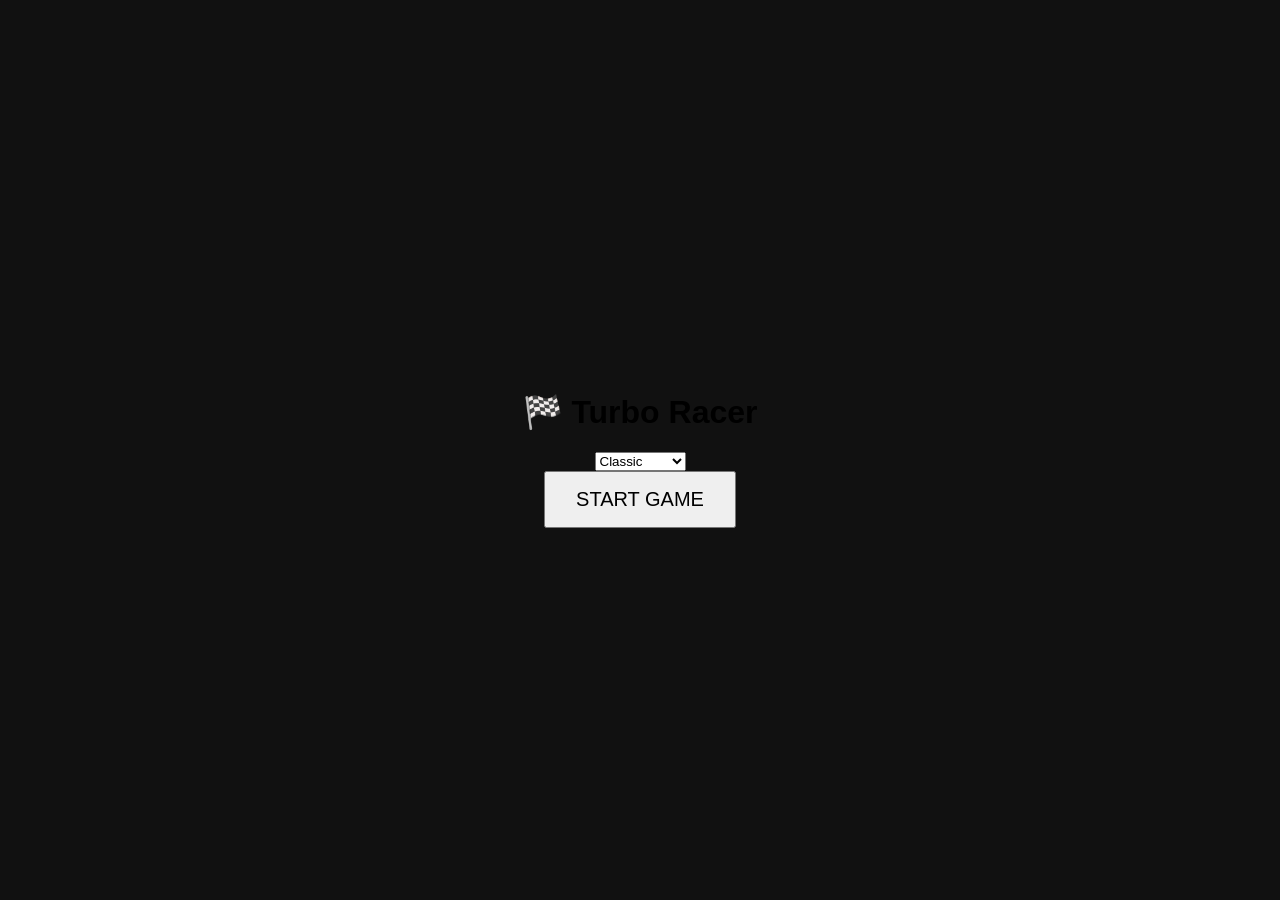
<file: WEEK03/car-racing/index.html>
<!DOCTYPE html>
<html lang="en">
<head>
<meta charset="UTF-8">
<title>Turbo Racer</title>

<link rel="stylesheet" href="style.css">
</head>

<body>

<div id="menu">

<h1>🏁 Turbo Racer</h1>

<select id="mode">

<option value="classic">Classic</option>
<option value="endless">Endless</option>
<option value="night">Night Mode</option>

</select>

<button id="startBtn">START GAME</button>

</div>

<div id="hud">

<div>⭐ Score : <span id="score">0</span></div>

<div>❤️ Life : <span id="life">3</span></div>

<div>🏆 High : <span id="high">0</span></div>

</div>

<div id="game">

<div id="road"></div>

<!-- PLAYER -->
<div id="player">🏎️</div>
</div>

<script src="script.js"></script>

</body>
</html>
</file>
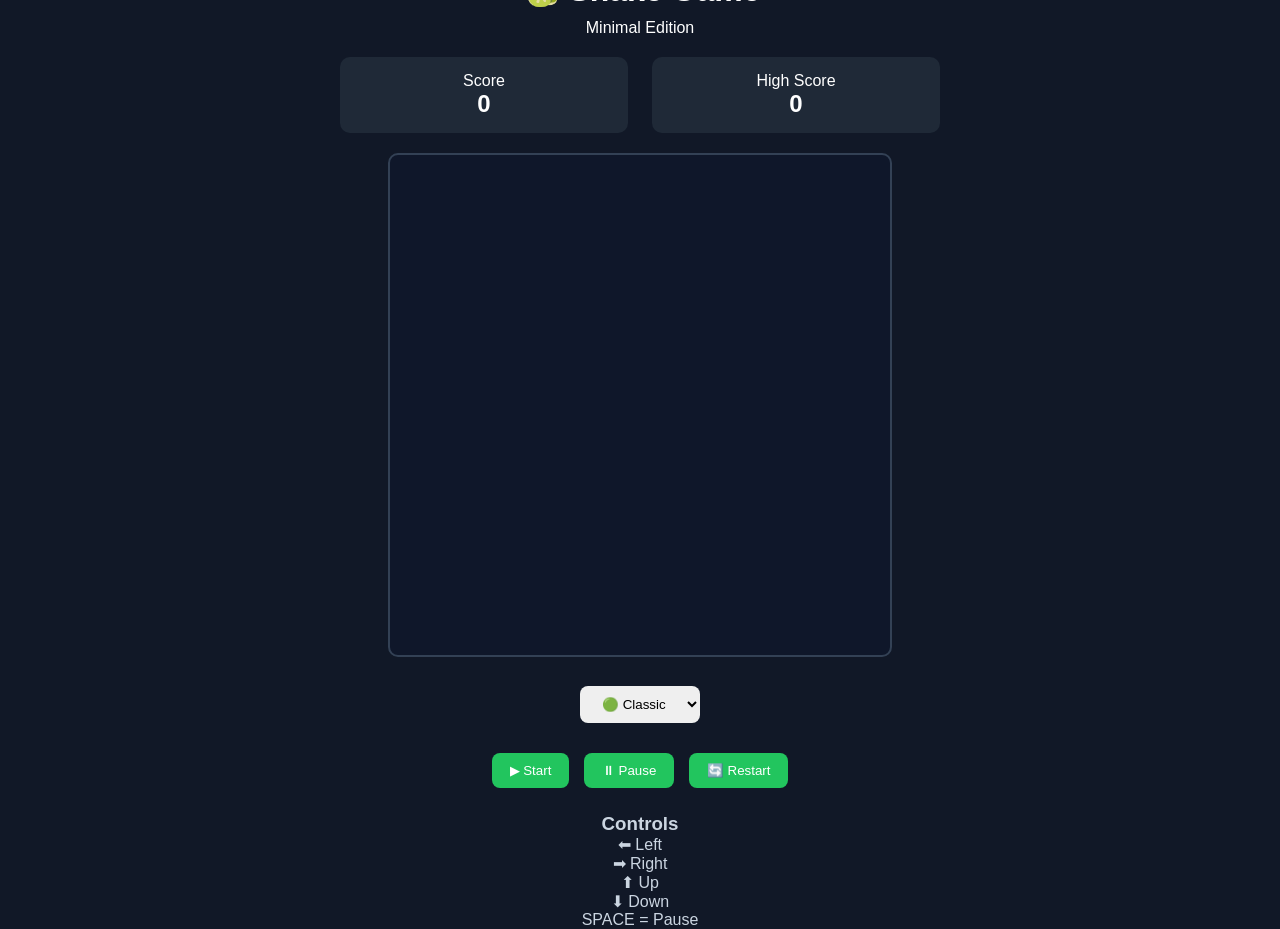
<file: WEEK03/snake-game/index.html>
<!DOCTYPE html>
<html lang="en">
<head>
    <meta charset="UTF-8">
    <meta name="viewport" content="width=device-width, initial-scale=1.0">
    <title>Snake Game</title>

    <link rel="stylesheet" href="style.css">
</head>
<body>

<div class="wrapper">

    <div class="header">
        <h1>🐍 Snake Game</h1>
        <p>Minimal Edition</p>
    </div>

    <div class="info">

        <div class="card">
            <span>Score</span>
            <h2 id="score">0</h2>
        </div>

        <div class="card">
            <span>High Score</span>
            <h2 id="highScore">0</h2>
        </div>

    </div>

    <div class="game">

        <canvas id="gameCanvas"
                width="500"
                height="500">
        </canvas>

    </div>

    <div class="menu">

        <select id="mode">

            <option value="classic">
                🟢 Classic
            </option>

            <option value="speed">
                🔥 Speed
            </option>

            <option value="ghost">
                👻 Ghost
            </option>

        </select>

    </div>

    <div class="buttons">

        <button id="startBtn">
            ▶ Start
        </button>

        <button id="pauseBtn">
            ⏸ Pause
        </button>

        <button id="restartBtn">
            🔄 Restart
        </button>

    </div>

    <div class="instructions">

        <h3>Controls</h3>

        <p>⬅ Left</p>
        <p>➡ Right</p>
        <p>⬆ Up</p>
        <p>⬇ Down</p>
        <p>SPACE = Pause</p>

    </div>

</div>

<div id="gameOver" class="popup">

    <div class="popup-content">

        <h2>Game Over</h2>

        <p>Your Score</p>

        <h1 id="finalScore">
            0
        </h1>

        <button id="playAgain">
            Play Again
        </button>

    </div>

</div>

<script src="script.js"></script>

</body>
</html>
</file>
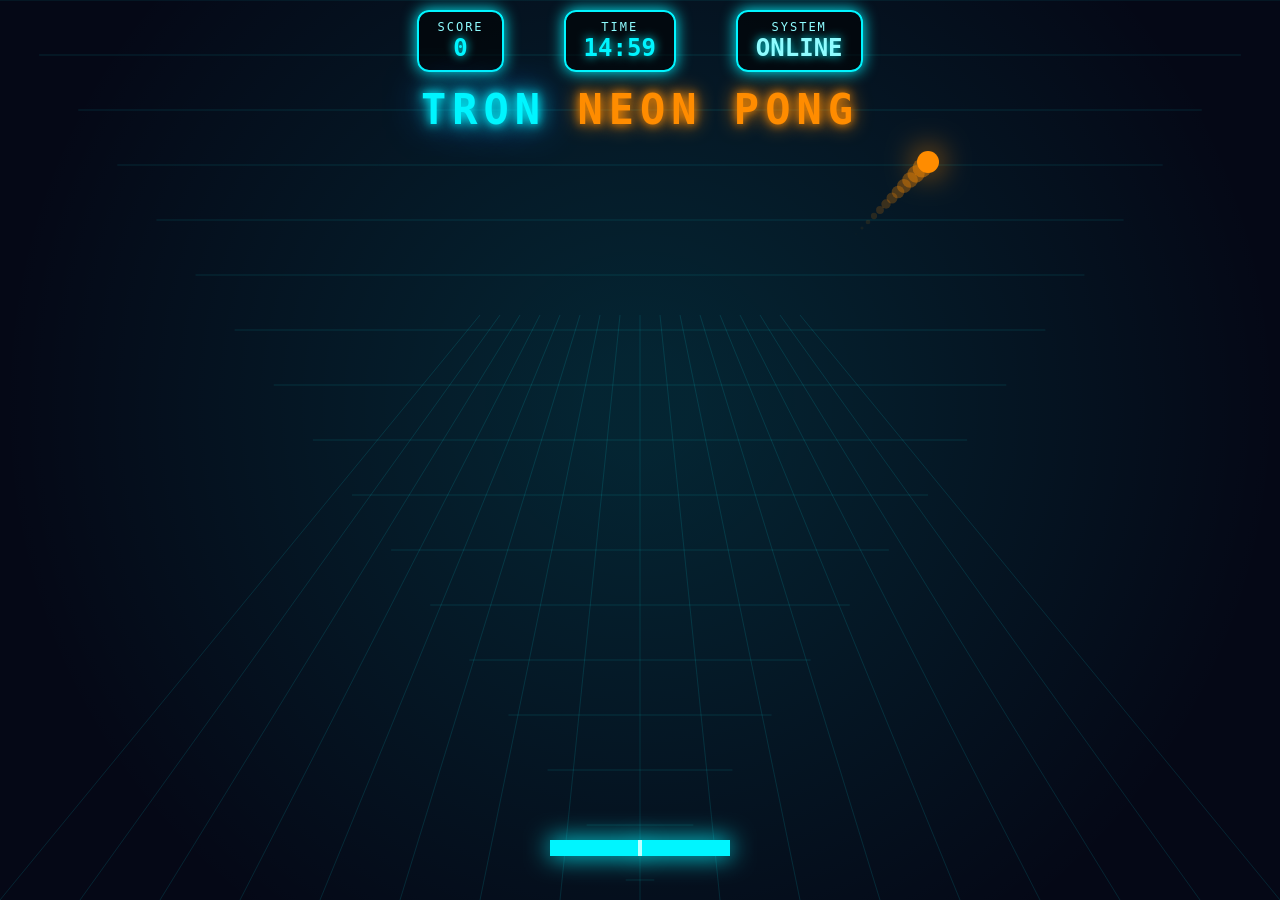
<file: WEEK03/tron_neon_pong/index.html>
<!DOCTYPE html>
<html lang="en">
<head>
<meta charset="UTF-8">
<meta name="viewport" content="width=device-width, initial-scale=1.0">
<title>TRON: Neon Pong</title>

<style>
*{
    margin:0;
    padding:0;
    box-sizing:border-box;
}

body{
    background:#050816;
    overflow:hidden;
    font-family:Consolas, monospace;
    color:#00f5ff;
}

/* ===== TOP HUD ===== */
#hud{
    position:fixed;
    top:10px;
    left:0;
    width:100%;
    display:flex;
    justify-content:center;
    gap:60px;
    z-index:10;
    pointer-events:none;
}

.hud-box{
    background:rgba(0,0,0,0.55);
    border:2px solid #00f5ff;
    border-radius:12px;
    padding:8px 18px;
    text-align:center;
    box-shadow:0 0 15px #00f5ff;
}

.hud-title{
    font-size:12px;
    color:#8ffcff;
    letter-spacing:2px;
}

.hud-value{
    font-size:24px;
    font-weight:bold;
    text-shadow:0 0 10px #00f5ff;
}

#timer.warning{
    color:#ff3b3b;
    text-shadow:0 0 15px #ff3b3b;
    animation:blink 0.6s infinite;
}

@keyframes blink{
    50%{opacity:0.35;}
}

/* ===== TITLE ===== */
#title{
    position:fixed;
    top:85px;
    width:100%;
    text-align:center;
    z-index:10;
}

#title h1{
    font-size:42px;
    letter-spacing:6px;
    color:#00f5ff;
    text-shadow:
        0 0 10px #00f5ff,
        0 0 20px #00f5ff,
        0 0 40px #0088ff;
}

#title span{
    color:#ff8c00;
    text-shadow:
        0 0 10px #ff8c00,
        0 0 20px #ff8c00;
}

/* ===== CANVAS ===== */
canvas{
    display:block;
    width:100vw;
    height:100vh;
}

/* ===== OVERLOAD ===== */
#overload{
    position:fixed;
    inset:0;
    display:flex;
    align-items:center;
    justify-content:center;
    font-size:72px;
    font-weight:bold;
    color:#ff8c00;
    text-shadow:
        0 0 20px #ff8c00,
        0 0 40px #ff5500;
    background:rgba(255,120,0,0.08);
    opacity:0;
    pointer-events:none;
    transition:opacity 0.3s;
    z-index:20;
}

/* ===== GAME OVER ===== */
#gameover{
    position:fixed;
    inset:0;
    background:rgba(0,0,0,0.88);
    display:none;
    flex-direction:column;
    align-items:center;
    justify-content:center;
    z-index:30;
}

#gameover h2{
    font-size:72px;
    color:#ff3b3b;
    text-shadow:0 0 20px #ff3b3b;
    margin-bottom:12px;
}

#gameover p{
    font-size:28px;
    margin-bottom:28px;
    color:#8ffcff;
}

#gameover button{
    padding:14px 28px;
    border:none;
    border-radius:10px;
    background:#00f5ff;
    color:#001018;
    font-size:18px;
    font-weight:bold;
    cursor:pointer;
    box-shadow:0 0 20px #00f5ff;
}

#gameover button:hover{
    transform:scale(1.05);
}
</style>
</head>
<body>

<div id="hud">
    <div class="hud-box">
        <div class="hud-title">SCORE</div>
        <div class="hud-value" id="score">0</div>
    </div>

    <div class="hud-box">
        <div class="hud-title">TIME</div>
        <div class="hud-value" id="timer">15:00</div>
    </div>

    <div class="hud-box">
        <div class="hud-title">SYSTEM</div>
        <div class="hud-value" style="color:#8ffcff">ONLINE</div>
    </div>
</div>

<div id="title">
    <h1>TRON <span>NEON PONG</span></h1>
</div>

<canvas id="game"></canvas>

<div id="overload">ENERGY OVERLOAD</div>

<div id="gameover">
    <h2>CONNECTION LOST</h2>
    <p>Final Score: <span id="finalScore">0</span></p>
    <button onclick="location.reload()">REINITIALIZE GRID</button>
</div>

<script>
const canvas = document.getElementById('game');
const ctx = canvas.getContext('2d');

function resize(){
    canvas.width = innerWidth;
    canvas.height = innerHeight;
}
resize();
addEventListener('resize', resize);

// ===== HUD =====
const scoreEl = document.getElementById('score');
const timerEl = document.getElementById('timer');
const overloadEl = document.getElementById('overload');
const gameoverEl = document.getElementById('gameover');
const finalScoreEl = document.getElementById('finalScore');

// ===== GAME STATE =====
let score = 0;
let timeLeft = 15 * 60;
let gameEnded = false;

// ===== PADDLE =====
const paddle = {
    width:180,
    height:16,
    x:innerWidth/2 - 90,
    y:innerHeight - 60
};

// ===== BALL =====
const ball = {
    x:innerWidth/2,
    y:innerHeight/2,
    radius:11,
    dx:6,
    dy:-6,
    speed:6,
    trail:[]
};

// ===== CONTROL =====
function movePaddle(clientX){
    paddle.x = clientX - paddle.width/2;
    if(paddle.x < 0) paddle.x = 0;
    if(paddle.x + paddle.width > innerWidth)
        paddle.x = innerWidth - paddle.width;
}

addEventListener('mousemove', e => movePaddle(e.clientX));

addEventListener('touchmove', e => {
    movePaddle(e.touches[0].clientX);
    e.preventDefault();
}, {passive:false});

// ===== TIMER =====
setInterval(()=>{
    if(gameEnded) return;

    timeLeft--;

    const m = String(Math.floor(timeLeft/60)).padStart(2,'0');
    const s = String(timeLeft%60).padStart(2,'0');
    timerEl.textContent = `${m}:${s}`;

    if(timeLeft <= 60){
        timerEl.classList.add('warning');
    }

    if(timeLeft <= 0){
        endGame();
    }
},1000);

// ===== DRAW GRID =====
function drawGrid(){
    ctx.strokeStyle = 'rgba(0,245,255,0.12)';
    ctx.lineWidth = 1;

    // vertical perspective lines
    for(let x=0; x<=innerWidth; x+=80){
        ctx.beginPath();
        ctx.moveTo(x, innerHeight);
        ctx.lineTo(innerWidth/2 + (x-innerWidth/2)*0.25, innerHeight*0.35);
        ctx.stroke();
    }

    // horizontal lines
    for(let y=0; y<innerHeight; y+=55){
        const scale = 1 - y/innerHeight;
        const w = innerWidth * scale;
        ctx.beginPath();
        ctx.moveTo(innerWidth/2 - w/2, y);
        ctx.lineTo(innerWidth/2 + w/2, y);
        ctx.stroke();
    }
}

// ===== DRAW PADDLE =====
function drawPaddle(){
    ctx.shadowColor = '#00f5ff';
    ctx.shadowBlur = 25;
    ctx.fillStyle = '#00f5ff';
    ctx.fillRect(paddle.x, paddle.y, paddle.width, paddle.height);

    // center line
    ctx.fillStyle = '#bfffff';
    ctx.fillRect(paddle.x + paddle.width/2 - 2, paddle.y, 4, paddle.height);

    ctx.shadowBlur = 0;
}

// ===== DRAW BALL + TRAIL =====
function drawBall(){
    ball.trail.push({x:ball.x, y:ball.y});
    if(ball.trail.length > 14) ball.trail.shift();

    for(let i=0;i<ball.trail.length;i++){
        const t = ball.trail[i];
        const alpha = i / ball.trail.length;

        ctx.beginPath();
        ctx.arc(t.x, t.y, ball.radius * alpha, 0, Math.PI*2);
        ctx.fillStyle = `rgba(255,140,0,${alpha*0.5})`;
        ctx.fill();
    }

    ctx.beginPath();
    ctx.arc(ball.x, ball.y, ball.radius, 0, Math.PI*2);
    ctx.fillStyle = '#ff8c00';
    ctx.shadowColor = '#ff8c00';
    ctx.shadowBlur = 30;
    ctx.fill();
    ctx.shadowBlur = 0;
}

// ===== OVERLOAD EFFECT =====
function triggerOverload(){
    overloadEl.style.opacity = '1';

    setTimeout(()=>{
        overloadEl.style.opacity = '0';
    },900);
}

// ===== UPDATE =====
function update(){
    ball.x += ball.dx;
    ball.y += ball.dy;

    // walls
    if(ball.x - ball.radius < 0 || ball.x + ball.radius > innerWidth){
        ball.dx *= -1;
    }

    if(ball.y - ball.radius < 0){
        ball.dy *= -1;
    }

    // paddle collision
    if(
        ball.y + ball.radius > paddle.y &&
        ball.x > paddle.x &&
        ball.x < paddle.x + paddle.width &&
        ball.dy > 0
    ){
        const hit = (ball.x - (paddle.x + paddle.width/2)) / (paddle.width/2);

        ball.speed *= 1.08; // acceleration
        ball.dx = hit * ball.speed;
        ball.dy = -Math.abs(ball.speed);

        score++;
        scoreEl.textContent = score;

        // overload every 5 points
        if(score % 5 === 0){
            triggerOverload();
        }
    }

    // miss
    if(ball.y - ball.radius > innerHeight){
        endGame();
    }
}

// ===== DRAW =====
function draw(){
    ctx.clearRect(0,0,innerWidth,innerHeight);

    // dark background
    ctx.fillStyle = '#050816';
    ctx.fillRect(0,0,innerWidth,innerHeight);

    // glow center
    const g = ctx.createRadialGradient(
        innerWidth/2, innerHeight*0.45, 50,
        innerWidth/2, innerHeight*0.45, innerWidth*0.5
    );
    g.addColorStop(0,'rgba(0,245,255,0.12)');
    g.addColorStop(1,'rgba(0,245,255,0)');
    ctx.fillStyle = g;
    ctx.fillRect(0,0,innerWidth,innerHeight);

    drawGrid();
    drawPaddle();
    drawBall();
}

// ===== GAME LOOP =====
function loop(){
    if(!gameEnded){
        update();
        draw();
        requestAnimationFrame(loop);
    }
}
loop();

// ===== END GAME =====
function endGame(){
    gameEnded = true;
    finalScoreEl.textContent = score;
    gameoverEl.style.display = 'flex';
}
</script>
</body>
</html>
</file>
<file: WEEK03/car-racing/style.css>
body{

margin:0;
background:#222;
font-family:Arial;
overflow:hidden;

}

#menu{

position:absolute;
width:100%;
height:100%;
display:flex;
justify-content:center;
align-items:center;
flex-direction:column;
background:#111;
z-index:10;

}

button{

padding:15px 30px;
font-size:20px;
cursor:pointer;

}

#game{

width:420px;
height:700px;
background:#555;
margin:auto;
overflow:hidden;
position:relative;
border-left:10px solid white;
border-right:10px solid white;

}

#road{

position:absolute;
width:10px;
height:100%;
left:50%;
background:repeating-linear-gradient(
white 0px,
white 40px,
transparent 40px,
transparent 80px
);

animation:road 0.3s linear infinite;

}

@keyframes road{

from{
background-position-y:0;
}

to{
background-position-y:80px;
}

}

/* PLAYER (emoji kereta) */
#player{
    position:absolute;
    bottom:30px;
    left:180px;
    width:60px;
    height:100px;
    display:flex;
    align-items:center;
    justify-content:center;
    font-size:48px;
    user-select:none;
    transition:transform 0.08s;
}

/* Animasi bila bergerak */
#player.turn-left{ transform:rotate(-8deg); }
#player.turn-right{ transform:rotate(8deg); }

/* KERETA MUSUH */
.enemy{
    position:absolute;
    width:60px;
    height:100px;
    display:flex;
    align-items:center;
    justify-content:center;
    font-size:44px;
    user-select:none;
}

/* COIN */
.coin{
    position:absolute;
    width:36px;
    height:36px;
    display:flex;
    align-items:center;
    justify-content:center;
    font-size:28px;
    user-select:none;
}

#hud{

display:flex;
justify-content:space-around;
color:white;
padding:10px;

}

.night{

background:#111 !important;

}
</file>
<file: WEEK03/snake-game/style.css>
*{
    margin:0;
    padding:0;
    box-sizing:border-box;
    font-family:Arial, Helvetica, sans-serif;
}

body{
    background:#111827;
    color:white;
    display:flex;
    justify-content:center;
    align-items:center;
    height:100vh;
}

.wrapper{
    width:600px;
    text-align:center;
}

.header h1{
    margin-bottom:10px;
}

.info{
    display:flex;
    justify-content:space-between;
    margin:20px 0;
}

.card{
    background:#1f2937;
    padding:15px;
    border-radius:10px;
    width:48%;
}

canvas{
    background:#0f172a;
    border:2px solid #334155;
    border-radius:10px;
}

.menu,
.buttons{
    margin-top:20px;
}

button,
select{
    padding:10px 18px;
    border:none;
    border-radius:8px;
    margin:5px;
    cursor:pointer;
}

button{
    background:#22c55e;
    color:white;
}

.instructions{
    margin-top:20px;
    color:#cbd5e1;
}

.popup{
    display:none;
}
</file>
